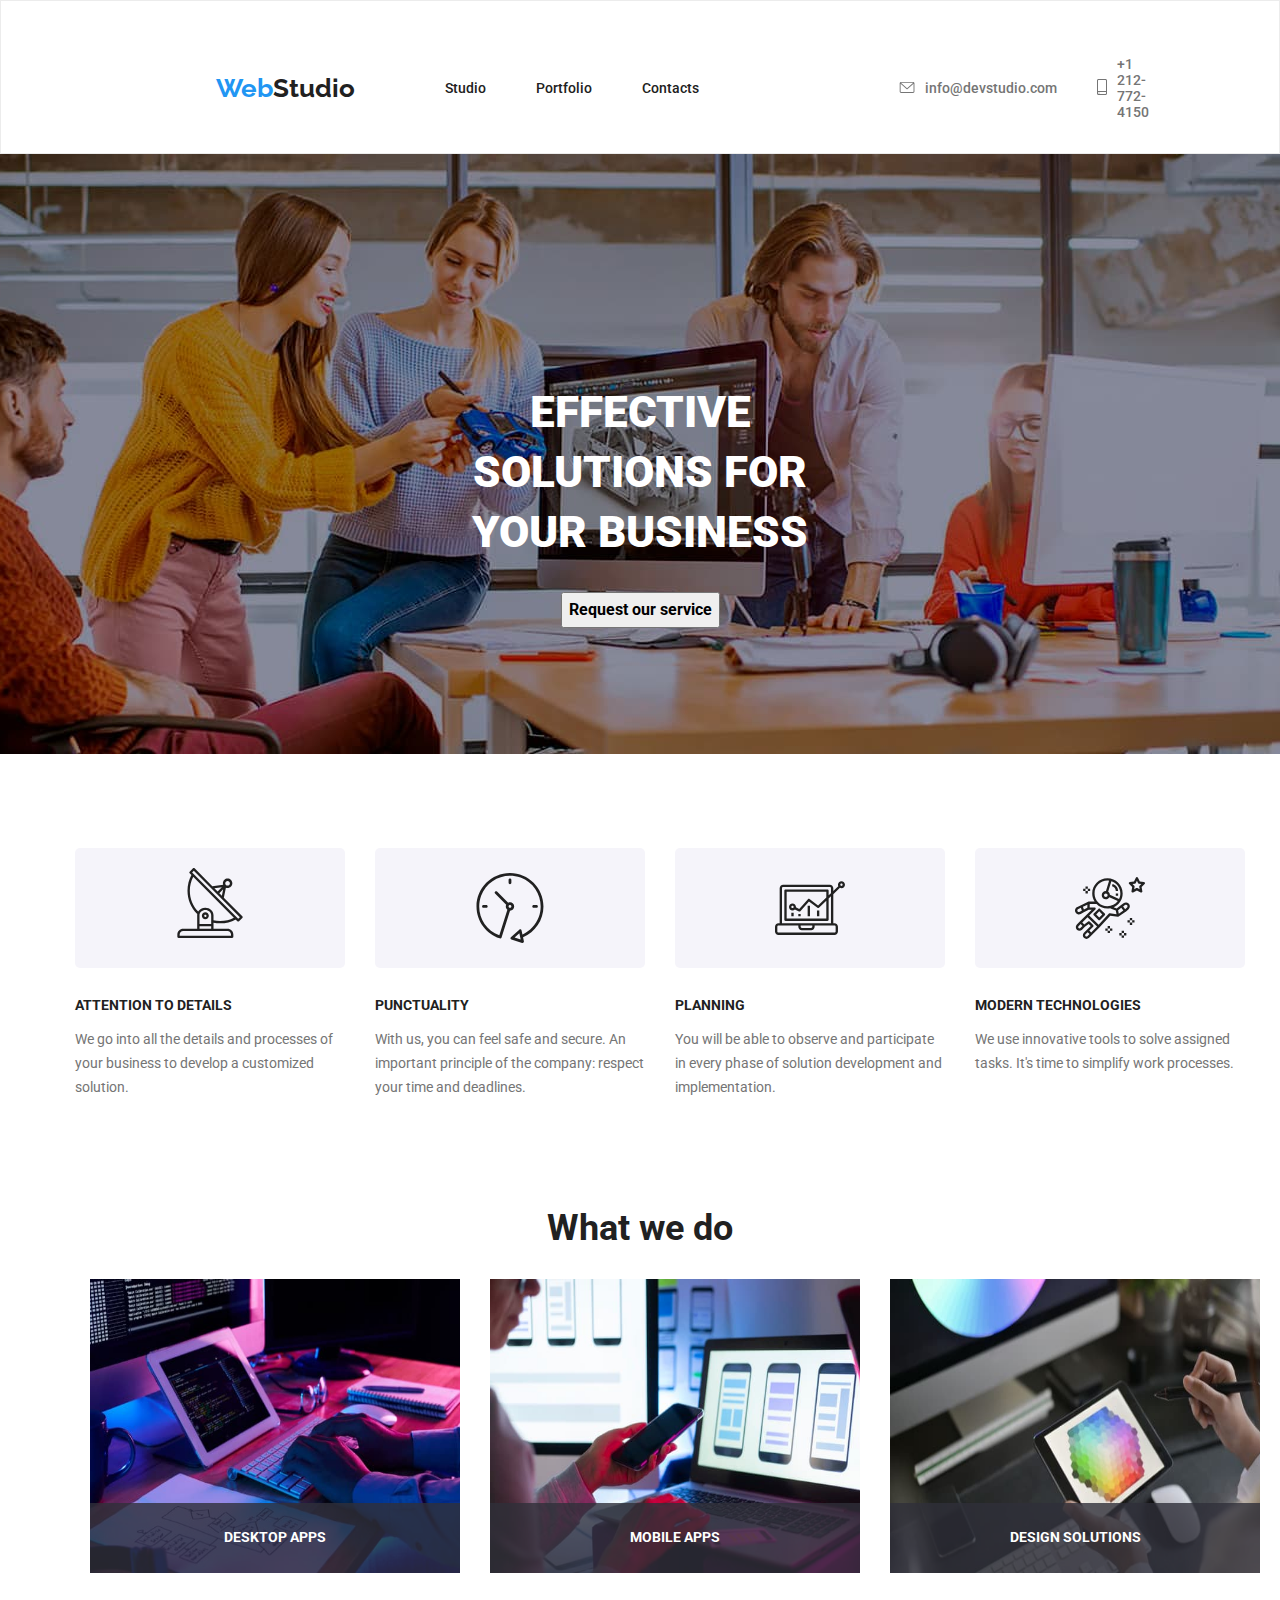
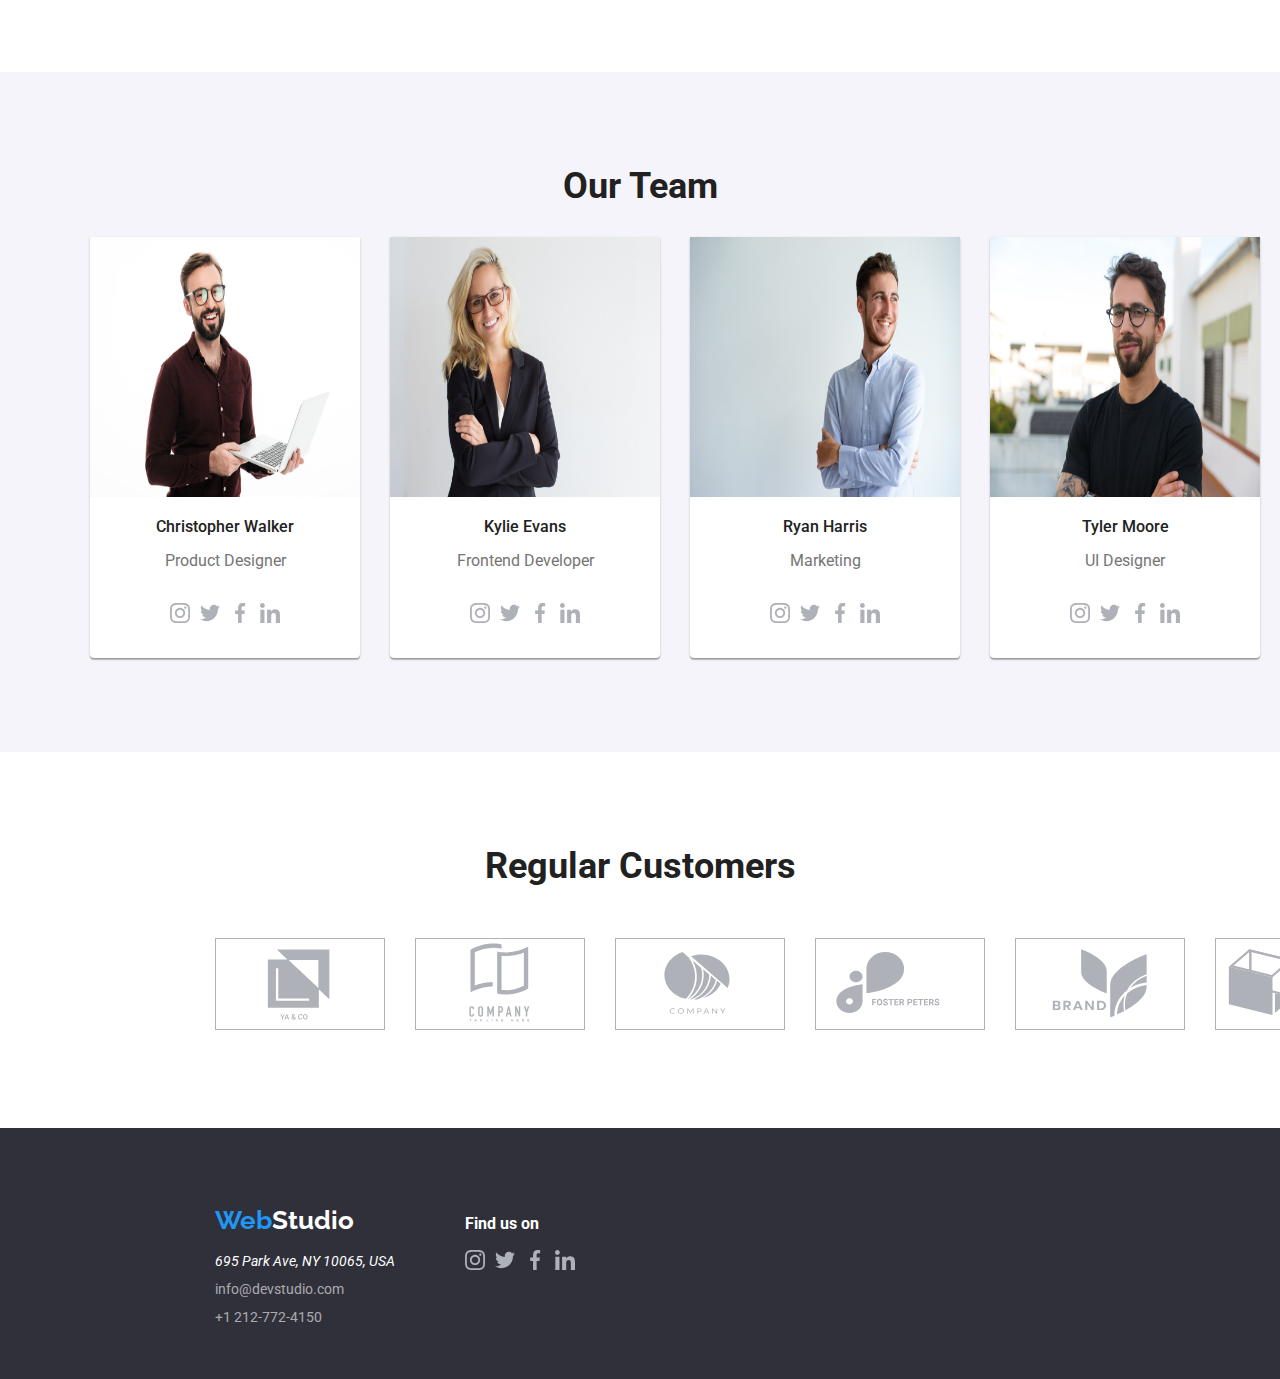
<file: index.html>
<!DOCTYPE html>
<html lang="en">
  <head>
    <meta charset="UTF-8" />
    <meta http-equiv="X-UA-Compatible" content="IE=edge" />
    <meta name="viewport" content="width=device-width, initial-scale=1.0" />
    <title>WebStudio</title>
    <link
      rel="stylesheet"
      href="https://cdnjs.cloudflare.com/ajax/libs/modern-normalize/1.1.0/modern-normalize.min.css"
    />
    <link rel="stylesheet" href="./css/styles.css" />
  </head>

  <body>
    <!--Page header-->
    <header class="global-header">
      <!-- Logo WebStudio-->
      <div class="container">
        <div class="general-navigation">
          <h2>
            <a class="logo" href="index.html">
              <span class="logo-web">Web</span><span class="logo-studio">Studio</span>
            </a>
          </h2>

          <!--Link to page -->
          <nav class="primary-navigation">
            <ul class="list nav-list-header">
              <li><a class="nav-list-bar" href="./index.html">Studio</a></li>
              <li><a class="nav-list-bar" href="./portofolio.html">Portfolio</a></li>
              <li><a class="nav-list-bar" href="./contacts.html">Contacts</a></li>
            </ul>
          </nav>

          <!--Link to e-mail and phone adress-->

          <a class="email-header" href="mailto:info@devstudio.com"
            >info@devstudio.com
            <div class="email-icon">
              <svg>
                <use href="./images/icons.svg.svg#icon-envelope"></use>
              </svg>
            </div>
          </a>

          <a class="phone-header" href="tel:+1212-772-4150"
            >+1 212-772-4150
            <div class="phone-icon">
              <svg>
                <use href="./images/icons.svg.svg#icon-smartphone"></use>
              </svg>
            </div>
          </a>
        </div>
      </div>
    </header>

    <!--Main Section-->
    <main class="main-navigation">
      <!--Hero Menu-->
      <section class="title-section">
        <div class="container">
          <h1 class="title">EFFECTIVE SOLUTIONS FOR YOUR BUSINESS</h1>
          <button data-modal-open class="request-service-btn" type="button">
            Request our service
          </button>
        </div>
      </section>

      <!--About Section-->
      <section class="section">
        <div class="container">
          <ul class="list about-list">
            <li>
              <div class="icons-list">
                <div>
                  <svg>
                    <use href="./images/icons.svg.svg#icon-antenna"></use>
                  </svg>
                </div>
              </div>
              <h3 class="list-title">ATTENTION TO DETAILS</h3>
              <p class="list-text">
                We go into all the details and processes of your business to develop a customized
                solution.
              </p>
            </li>
            <li>
              <div class="icons-list">
                <svg>
                  <use href="./images/icons.svg.svg#icon-clock"></use>
                </svg>
              </div>
              <h3 class="list-title">PUNCTUALITY</h3>
              <p class="list-text">
                With us, you can feel safe and secure. An important principle of the company:
                respect your time and deadlines.
              </p>
            </li>
            <li>
              <div class="icons-list">
                <svg>
                  <use href="./images/icons.svg.svg#icon-diagram"></use>
                </svg>
              </div>
              <h3 class="list-title">PLANNING</h3>
              <p class="list-text">
                You will be able to observe and participate in every phase of solution development
                and implementation.
              </p>
            </li>
            <li>
              <div class="icons-list">
                <svg>
                  <use href="./images/icons.svg.svg#icon-astronaut"></use>
                </svg>
              </div>
              <h3 class="list-title">MODERN TECHNOLOGIES</h3>
              <p class="list-text">
                We use innovative tools to solve assigned tasks. It's time to simplify work
                processes.
              </p>
            </li>
          </ul>
        </div>
      </section>

      <!--What We Do Section-->
      <section class="section">
        <div class="container">
          <h2 class="what-we-do">What we do</h2>
          <ul class="images">
            <li class="img-item">
              <img src="./images/img1.jpg" alt="Working on a tablet" width="370" height="294" />
              <h3 class="img-name">DESKTOP APPS</h3>
            </li>
            <li class="img-item">
              <img
                src="./images/img2.jpg"
                alt="She working on a laptop with phone in hand"
                width="370"
                height="294"
              />
              <h3 class="img-name">MOBILE APPS</h3>
            </li>
            <li class="img-item">
              <img
                src="./images/img3.jpg"
                alt="Picking a color on a tablet"
                width="370"
                height="294"
              />
              <h3 class="img-name">DESIGN SOLUTIONS</h3>
            </li>
          </ul>
        </div>
      </section>

      <!--Our Team Section-->
      <section class="section team-section">
        <div class="container">
          <h2 class="our-team">Our Team</h2>
          <ul class="team-list">
            <li class="team-img">
              <img
                src="./images/cristopher_walker.jpg"
                alt="Christopher Walker"
                width="270"
                height="260"
              />
              <h3 class="team-name">Christopher Walker</h3>
              <p class="team-profession">Product Designer</p>
              <div class="icons-social-link">
                <a href="https://www.instagram.com" class="icon" aria-label="Instagram">
                  <svg>
                    <use href="./images/icons.svg.svg#icon-instagram"></use>
                  </svg>
                </a>
                <a href="https://www.twitter.com" class="icon" aria-label="Twitter">
                  <svg>
                    <use href="./images/icons.svg.svg#icon-twitter"></use>
                  </svg>
                </a>
                <a href="https://www.facebook.com" class="icon" aria-label="Facebook">
                  <svg>
                    <use href="./images/icons.svg.svg#icon-facebook"></use>
                  </svg>
                </a>
                <a href="https://www.linkedin.com" class="icon" aria-label="LinkedIn">
                  <svg>
                    <use href="./images/icons.svg.svg#icon-linkedin"></use>
                  </svg>
                </a>
              </div>
            </li>
            <li class="team-img">
              <img src="./images/kylie_evans.jpg" alt="Kylie Evans" width="270" height="260" />
              <h3 class="team-name">Kylie Evans</h3>
              <p class="team-profession">Frontend Developer</p>
              <div class="icons-social-link">
                <a href="https://www.instagram.com" class="icon" aria-label="Instagram">
                  <svg>
                    <use href="./images/icons.svg.svg#icon-instagram"></use>
                  </svg>
                </a>
                <a href="https://www.twitter.com" class="icon" aria-label="Twitter">
                  <svg>
                    <use href="./images/icons.svg.svg#icon-twitter"></use>
                  </svg>
                </a>
                <a href="https://www.facebook.com" class="icon" aria-label="Facebook">
                  <svg>
                    <use href="./images/icons.svg.svg#icon-facebook"></use>
                  </svg>
                </a>
                <a href="https://www.linkedin.com" class="icon" aria-label="LinkedIn">
                  <svg>
                    <use href="./images/icons.svg.svg#icon-linkedin"></use>
                  </svg>
                </a>
              </div>
            </li>
            <li class="team-img">
              <img src="./images/ryan_harris.jpg" alt="Ryan Harris" width="270" height="260" />
              <h3 class="team-name">Ryan Harris</h3>
              <p class="team-profession">Marketing</p>
              <div class="icons-social-link">
                <a href="https://www.instagram.com" class="icon" aria-label="Instagram">
                  <svg>
                    <use href="./images/icons.svg.svg#icon-instagram"></use>
                  </svg>
                </a>
                <a href="https://www.twitter.com" class="icon" aria-label="Twitter">
                  <svg>
                    <use href="./images/icons.svg.svg#icon-twitter"></use>
                  </svg>
                </a>
                <a href="https://www.facebook.com" class="icon" aria-label="Facebook">
                  <svg>
                    <use href="./images/icons.svg.svg#icon-facebook"></use>
                  </svg>
                </a>
                <a href="https://www.linkedin.com" class="icon" aria-label="LinkedIn">
                  <svg>
                    <use href="./images/icons.svg.svg#icon-linkedin"></use>
                  </svg>
                </a>
              </div>
            </li>
            <li class="team-img">
              <img src="./images/tyler_moore.jpg" alt="Tyler Moore" width="270" height="260" />
              <h3 class="team-name">Tyler Moore</h3>
              <p class="team-profession">UI Designer</p>
              <div class="icons-social-link">
                <a href="https://www.instagram.com" class="icon" aria-label="Instagram">
                  <svg>
                    <use href="./images/icons.svg.svg#icon-instagram"></use>
                  </svg>
                </a>
                <a href="https://www.twitter.com" class="icon" aria-label="Twitter">
                  <svg>
                    <use href="./images/icons.svg.svg#icon-twitter"></use>
                  </svg>
                </a>
                <a href="https://www.facebook.com" class="icon" aria-label="Facebook">
                  <svg>
                    <use href="./images/icons.svg.svg#icon-facebook"></use>
                  </svg>
                </a>
                <a href="https://www.linkedin.com" class="icon" aria-label="LinkedIn">
                  <svg>
                    <use href="./images/icons.svg.svg#icon-linkedin"></use>
                  </svg>
                </a>
              </div>
            </li>
          </ul>
        </div>
      </section>

      <!--Regular Customers Section-->
      <section class="section regular-customers">
        <div class="container">
          <h2 class="regular-customers-title">Regular Customers</h2>
          <div class="customers-images">
            <div>
              <svg>
                <use href="./images/icons.svg.svg#icon-logo-1"></use>
              </svg>
            </div>

            <div>
              <svg>
                <use href="./images/icons.svg.svg#icon-logo-2"></use>
              </svg>
            </div>
            <div>
              <svg>
                <use href="./images/icons.svg.svg#icon-logo-3"></use>
              </svg>
            </div>
            <div>
              <svg>
                <use href="./images/icons.svg.svg#icon-logo-4"></use>
              </svg>
            </div>
            <div>
              <svg>
                <use href="./images/icons.svg.svg#icon-logo-5"></use>
              </svg>
            </div>
            <div>
              <svg>
                <use href="./images/icons.svg.svg#icon-logo-6"></use>
              </svg>
            </div>
          </div>
        </div>
      </section>
    </main>

    <!--Footer page-->
    <footer class="global-footer">
      <div class="container footer-icons">
        <div>
          <h2>
            <a class="logo" href="index.html"
              ><span class="logo-web">Web</span><span class="logo-studio-footer">Studio</span></a
            >
          </h2>
          <address class="map-adress">695 Park Ave, NY 10065, USA</address>
          <a class="email-footer" href="mailto:info@devstudio.com">info@devstudio.com</a>
          <a class="phone-footer" href="tel:+1212-772-4150">+1 212-772-4150</a>
        </div>
        <div class="find-us-footer">
          <h3 class="find-us-on">Find us on</h3>
          <div class="icons-social-link-footer">
            <a href="https://www.instagram.com" class="icon" aria-label="Instagram">
              <svg>
                <use href="./images/icons.svg.svg#icon-instagram"></use>
              </svg>
            </a>
            <a href="https://www.twitter.com" class="icon" aria-label="Twitter">
              <svg>
                <use href="./images/icons.svg.svg#icon-twitter"></use>
              </svg>
            </a>
            <a href="https://www.facebook.com" class="icon" aria-label="Facebook">
              <svg>
                <use href="./images/icons.svg.svg#icon-facebook"></use>
              </svg>
            </a>
            <a href="https://www.linkedin.com" class="icon" aria-label="LinkedIn">
              <svg>
                <use href="./images/icons.svg.svg#icon-linkedin"></use>
              </svg>
            </a>
          </div>
        </div>
      </div>
    </footer>

    <!--Modal-->
    <div class="modal is-hidden" data-modal>
      <div class="modal-content">
        <button class="close-btn" data-modal-close>&times;</button>
        Continutul modalului
      </div>
    </div>

    <script src="./js/modal.js" type="text/javascript"></script>
    <script>
      feather.replace();
    </script>
  </body>
</html>
</file>
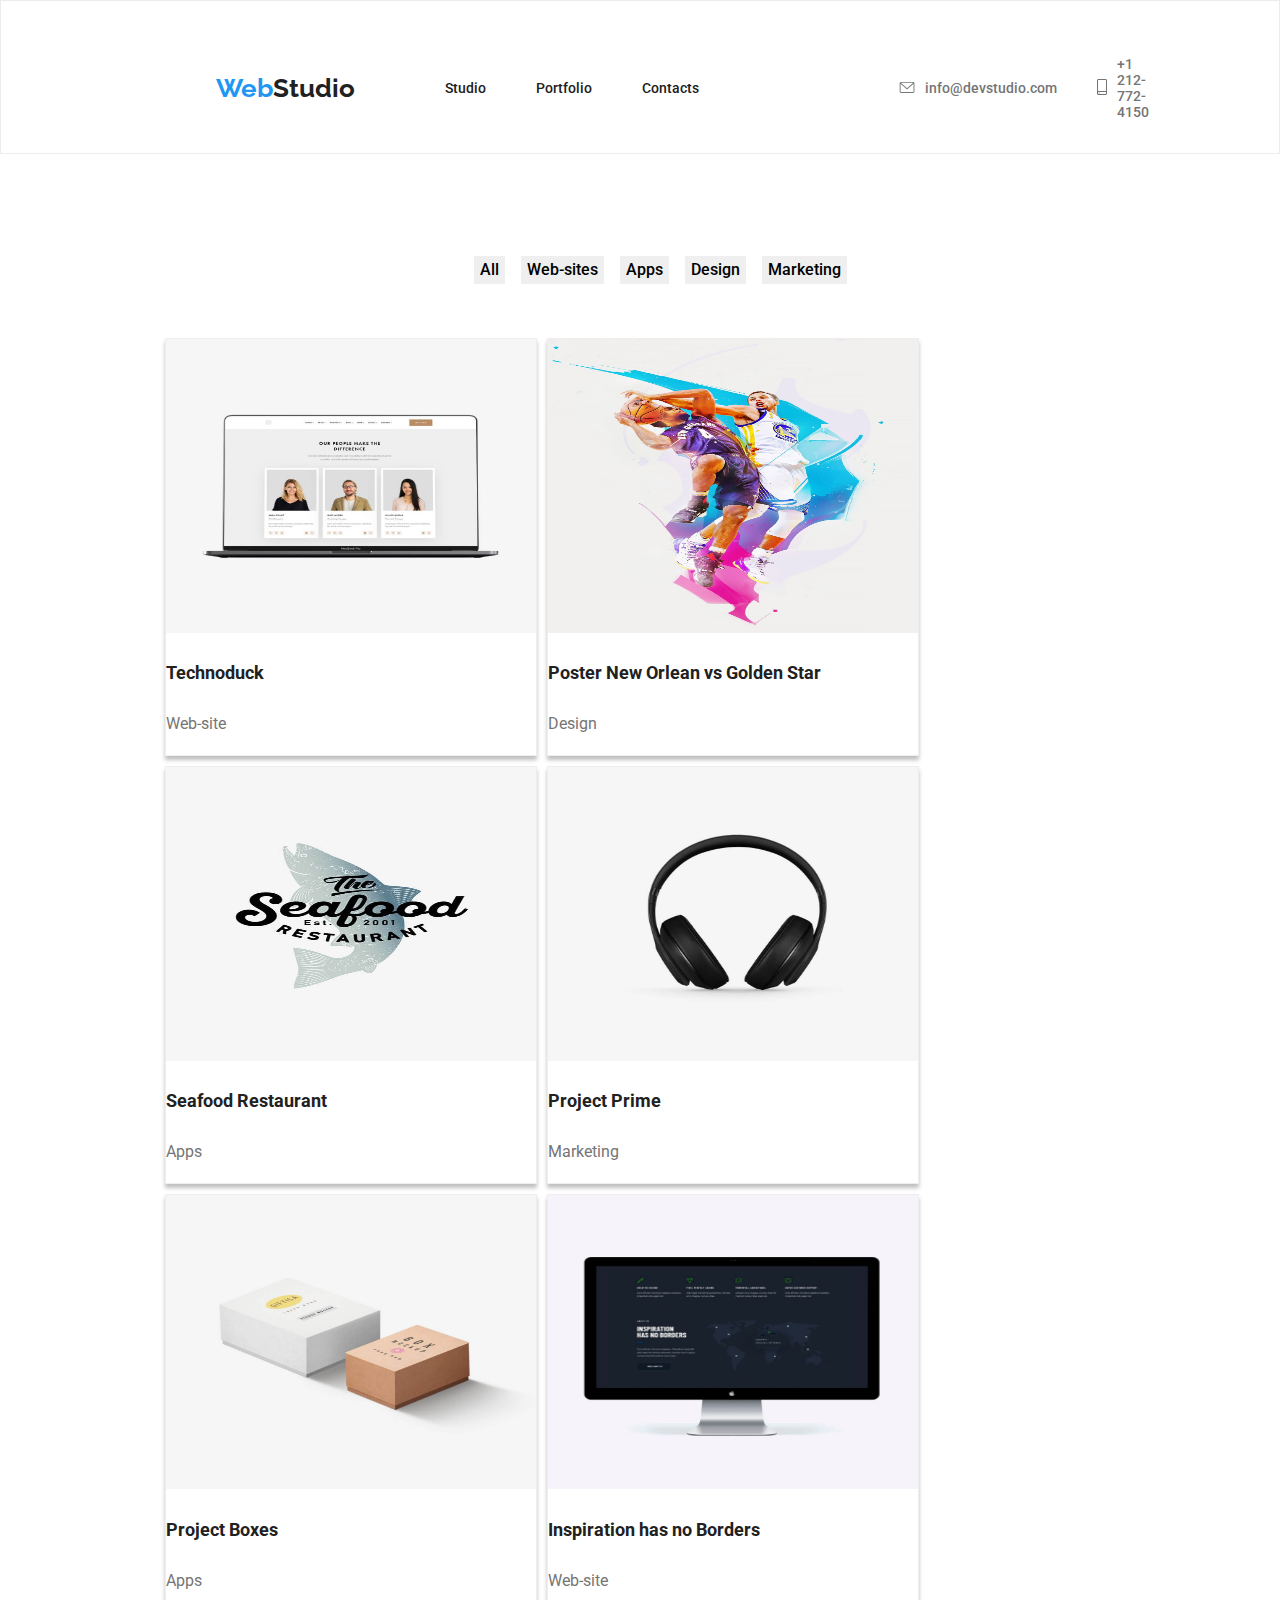
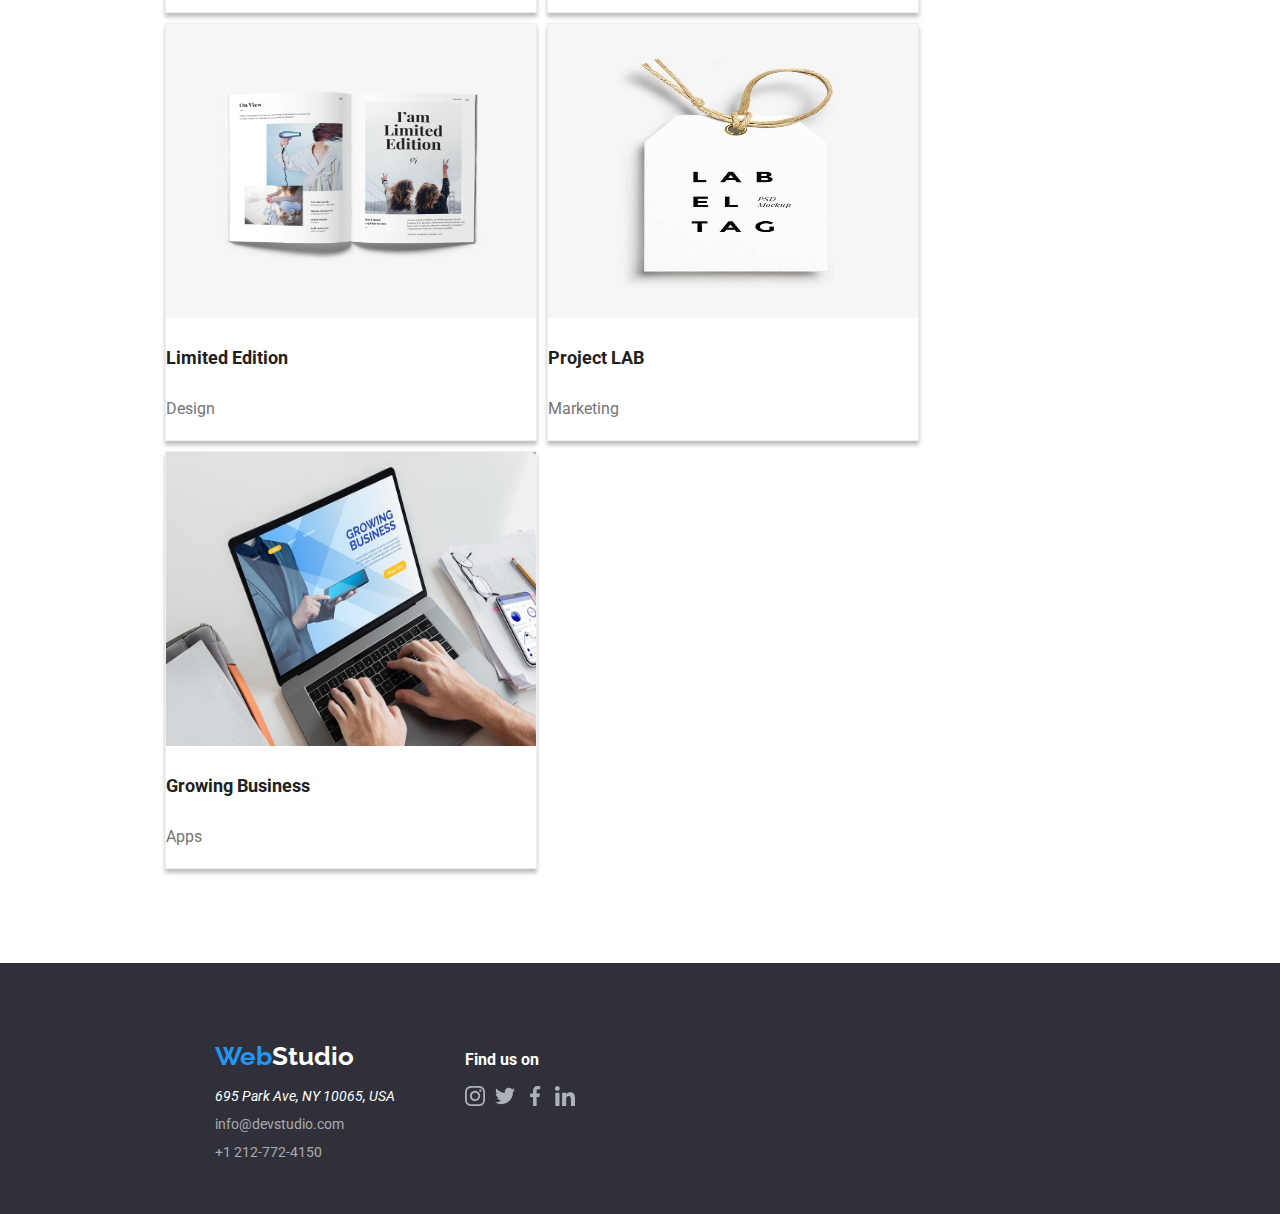
<file: portofolio.html>
<!DOCTYPE html>
<html lang="en">
  <head>
    <meta charset="UTF-8" />
    <meta http-equiv="X-UA-Compatible" content="IE=edge" />
    <meta name="viewport" content="width=device-width, initial-scale=1.0" />
    <title>Portofolio</title>
    <link
      rel="stylesheet"
      href="https://cdnjs.cloudflare.com/ajax/libs/modern-normalize/1.1.0/modern-normalize.min.css"
    />
    <link rel="stylesheet" href="./css/styles.css" />
  </head>
  <body>
    <!--Page header-->
    <header class="global-header">
      <!-- Logo WebStudio-->
      <div class="container">
        <div class="general-navigation">
          <h2>
            <a class="logo" href="index.html">
              <span class="logo-web">Web</span><span class="logo-studio">Studio</span>
            </a>
          </h2>

          <!--Link to page -->
          <nav class="primary-navigation">
            <ul class="list nav-list-header">
              <li><a class="nav-list-bar" href="./index.html">Studio</a></li>
              <li><a class="nav-list-bar" href="./portofolio.html">Portfolio</a></li>
              <li><a class="nav-list-bar" href="./contacts.html">Contacts</a></li>
            </ul>
          </nav>

          <!--Link to e-mail and phone adress-->

          <a class="email-header" href="mailto:info@devstudio.com"
            >info@devstudio.com
            <div class="email-icon">
              <svg>
                <use href="./images/icons.svg.svg#icon-envelope"></use>
              </svg>
            </div>
          </a>
          <a class="phone-header" href="tel:+1212-772-4150"
            >+1 212-772-4150
            <div class="phone-icon">
              <svg>
                <use href="./images/icons.svg.svg#icon-smartphone"></use>
              </svg>
            </div>
          </a>
        </div>
      </div>
    </header>
    <main>
      <section class="section">
        <div class="container">
          <ul class="list button-list">
            <li><button class="nav-btn" type="button">All</button></li>
            <li><button class="nav-btn" type="button">Web-sites</button></li>
            <li><button class="nav-btn" type="button">Apps</button></li>
            <li><button class="nav-btn" type="button">Design</button></li>
            <li><button class="nav-btn" type="button">Marketing</button></li>
          </ul>
        </div>
      </section>

      <section class="section">
        <div class="container">
          <ul class="images-cards list">
            <li class="photo">
              <div class="img-transform">
                <img src="./images/technoduck.jpg" alt="Technoduck" width="370" height="294" />
                <div class="text">
                  <p>
                    Technoduck is a state-of-the-art coronavirus distribution platform. Companies
                    use this platform for digital espionage and attacks on competitors' secure
                    servers.
                  </p>
                </div>
              </div>
              <h3 class="photo-name">Technoduck</h3>
              <p class="photo-text">Web-site</p>
            </li>

            <li class="photo">
              <div class="img-transform">
                <img
                  src="./images/poster_new_orlean_vs_golden_star.jpg"
                  alt="Poster New Orlean vs Golden Star"
                  width="370"
                  height="294"
                />
                <div class="text">
                  <p>
                    Poster New Orlean vs Golden Star is a state-of-the-art coronavirus distribution
                    platform. Companies use this platform for digital espionage and attacks on
                    competitors' secure servers.
                  </p>
                </div>
              </div>
              <h3 class="photo-name">Poster New Orlean vs Golden Star</h3>
              <p class="photo-text">Design</p>
            </li>

            <li class="photo">
              <div class="img-transform">
                <img
                  src="./images/seafood_restaurant.jpg"
                  alt="Seafood Restaurant"
                  width="370"
                  height="294"
                />
                <div class="text">
                  <p>
                    Seafood Restaurant is a state-of-the-art coronavirus distribution platform.
                    Companies use this platform for digital espionage and attacks on competitors'
                    secure servers.
                  </p>
                </div>
              </div>
              <h3 class="photo-name">Seafood Restaurant</h3>
              <p class="photo-text">Apps</p>
            </li>

            <li class="photo">
              <div class="img-transform">
                <img
                  src="./images/project_prime.jpg"
                  alt="Project Prime"
                  width="370"
                  height="294"
                />
                <div class="text">
                  <p>
                    Project Prime is a state-of-the-art coronavirus distribution platform. Companies
                    use this platform for digital espionage and attacks on competitors' secure
                    servers.
                  </p>
                </div>
              </div>
              <h3 class="photo-name">Project Prime</h3>
              <p class="photo-text">Marketing</p>
            </li>

            <li class="photo">
              <div class="img-transform">
                <img
                  src="./images/project_boxes.jpg"
                  alt="Project Boxes"
                  width="370"
                  height="294"
                />
                <div class="text">
                  <p>
                    Project Boxes is a state-of-the-art coronavirus distribution platform. Companies
                    use this platform for digital espionage and attacks on competitors' secure
                    servers.
                  </p>
                </div>
              </div>

              <h3 class="photo-name">Project Boxes</h3>
              <p class="photo-text">Apps</p>
            </li>

            <li class="photo">
              <div class="img-transform">
                <img
                  src="./images/inspiration_has_no_borders.jpg"
                  alt="Inspiration has no Borders"
                  width="370"
                  height="294"
                />
                <div class="text">
                  <p>
                    Inspiration has no Borders is a state-of-the-art coronavirus distribution
                    platform. Companies use this platform for digital espionage and attacks on
                    competitors' secure servers.
                  </p>
                </div>
              </div>
              <h3 class="photo-name">Inspiration has no Borders</h3>
              <p class="photo-text">Web-site</p>
            </li>

            <li class="photo">
              <div class="img-transform">
                <img src="./images/limited_edition.jpg" alt="Design" width="370" height="294" />
                <div class="text">
                  <p>
                    Limited Edition is a state-of-the-art coronavirus distribution platform.
                    Companies use this platform for digital espionage and attacks on competitors'
                    secure servers.
                  </p>
                </div>
              </div>
              <h3 class="photo-name">Limited Edition</h3>
              <p class="photo-text">Design</p>
            </li>

            <li class="photo">
              <div class="img-transform">
                <img src="./images/project_lab.jpg" alt="Project LAB" width="370" height="294" />
                <div class="text">
                  <p>
                    Project LAB is a state-of-the-art coronavirus distribution platform. Companies
                    use this platform for digital espionage and attacks on competitors' secure
                    servers.
                  </p>
                </div>
              </div>
              <h3 class="photo-name">Project LAB</h3>
              <p class="photo-text">Marketing</p>
            </li>

            <li class="photo">
              <div class="img-transform">
                <img
                  src="./images/growing_business.jpg"
                  alt="Growing Business"
                  width="370"
                  height="294"
                />
                <div class="text">
                  <p>
                    Growing Business is a state-of-the-art coronavirus distribution platform.
                    Companies use this platform for digital espionage and attacks on competitors'
                    secure servers.
                  </p>
                </div>
              </div>
              <h3 class="photo-name">Growing Business</h3>
              <p class="photo-text">Apps</p>
            </li>
          </ul>
        </div>
      </section>
    </main>

    <footer class="global-footer">
      <div class="container footer-icons">
        <div>
          <h2>
            <a class="logo" href="index.html"
              ><span class="logo-web">Web</span><span class="logo-studio-footer">Studio</span></a
            >
          </h2>
          <address class="map-adress">695 Park Ave, NY 10065, USA</address>
          <a class="email-footer" href="mailto:info@devstudio.com">info@devstudio.com</a>
          <a class="phone-footer" href="tel:+1212-772-4150">+1 212-772-4150</a>
        </div>
        <div class="find-us-footer">
          <h3 class="find-us-on">Find us on</h3>
          <div class="icons-social-link-footer">
            <a href="https://www.instagram.com" class="icon" aria-label="Instagram">
              <svg>
                <use href="./images/icons.svg.svg#icon-instagram"></use>
              </svg>
            </a>
            <a href="https://www.twitter.com" class="icon" aria-label="Twitter">
              <svg>
                <use href="./images/icons.svg.svg#icon-twitter"></use>
              </svg>
            </a>
            <a href="https://www.facebook.com" class="icon" aria-label="Facebook">
              <svg>
                <use href="./images/icons.svg.svg#icon-facebook"></use>
              </svg>
            </a>
            <a href="https://www.linkedin.com" class="icon" aria-label="LinkedIn">
              <svg>
                <use href="./images/icons.svg.svg#icon-linkedin"></use>
              </svg>
            </a>
          </div>
        </div>
      </div>
    </footer>
  </body>
</html>
</file>
<file: css/styles.css>
@import url("https://fonts.googleapis.com/css2?family=Raleway:wght@700&family=Roboto:wght@400;500;700;900&display=swap");

:root {
  --text-font-family: "Roboto", sans-serif;
  --logo-font-family: "Raleway", sans-serif;
  --link-text-color: #212121;
  --text-color: #757575;
  --backround-text-color: #ffffff;
  --backround-title-footer-color: #2f303a;
  --hover-focus-color: #2196f3;
  --email-phone-footer-color: #ffffff99;
  --backround-our-team-color: #f5f4fa;
  --icon-link-color: #afb1b8;
}

body {
  font-family: var(--text-font-family);
  background: var(--backround-text-color);
  color: var(--link-text-color);
}
.container {
  max-width: 1200px;
  margin: 0 auto;
}

.global-header {
  font-weight: 500;
  font-style: medium;
  font-size: 14px;
  line-height: 1.14;
  background-color: var(--backround-text-color);
  padding-top: 24px;
  padding-right: 215px;
  padding-left: 215px;
  border: 1px solid #ececec;
}

/*logo*/
.logo {
  font-family: var(--logo-font-family);
  font-weight: 700;
  font-style: bold;
  font-size: 26px;
  line-height: 1.19;
  text-align: left;
  vertical-align: top;
  letter-spacing: 3%;
  text-decoration: none;
  padding-top: 24px;
  padding-bottom: 25px;
}

.logo-web {
  color: var(--hover-focus-color);
}

.logo-studio {
  color: var(--link-text-color);
}

.logo:hover > *,
.logo:focus > * {
  color: var(--hover-focus-color);
}

/*header-navigatin*/
.primary-navigation a {
  color: var(--link-text-color);
  text-align: left;
  vertical-align: top;
  letter-spacing: 2%;
  list-style-type: none;
  text-decoration: none;
  margin-left: 50px;
  padding-top: 32px;
  padding-bottom: 32px;
  -weblit-transition: width 2s;
  transition: width 2s;
}

.primary-navigation a:hover,
.primary-navigation a:focus {
  color: var(--hover-focus-color);
  outline: none;
  width: 30px;
}

.email-header {
  list-style-type: none;
  text-align: left;
  vertical-align: top;
  letter-spacing: 2%;
  text-decoration: none;
  color: var(--text-color);
  padding-top: 32px;
  padding-bottom: 32px;
  margin-left: 200px;
}

.email-icon svg {
  width: 16px;
  height: 12px;
}

.email-header {
  display: flex;
  flex-direction: row-reverse;
  gap: 10px;
}

.email-icon svg:hover,
.email-icon svg:focus {
  color: var(--hover-focus-color);
}

.phone-header {
  list-style-type: none;
  text-align: left;
  vertical-align: top;
  letter-spacing: 2%;
  text-decoration: none;
  color: var(--text-color);
  padding-top: 32px;
  padding-bottom: 32px;
  margin-left: 40px;
}

.phone-header {
  display: flex;
  flex-direction: row-reverse;
  align-items: center;
  gap: 10px;
}

.phone-icon svg {
  width: 10px;
  height: 16px;
}

.phone-icon svg:hover,
.phone-icon svg:focus {
  color: var(--hover-focus-color);
}

.email-header:hover,
.email-header:focus {
  color: var(--hover-focus-color);
}

.phone-header:hover,
.phone-header:focus {
  color: var(--hover-focus-color);
}

.general-navigation {
  display: flex;
  justify-content: space-between;
  align-items: center;
}

.nav-list-header {
  display: flex;
}

.nav-list-bar {
  position: relative;
}

.nav-list-bar::after {
  display: none;
  position: absolute;
  content: "";
  width: 100%;
  height: 3px;
  border-bottom: 4px solid;
  border-radius: 2px;
  bottom: -2px;
  left: 0;
}

.nav-list-bar:hover::after,
.nav-list-bar:focus::after {
  color: var(--hover-focus-color);
  display: block;
}

/*title*/
.title-section {
  background-color: var(--backround-title-footer-color);
  text-align: center;
  height: 600px;
  padding-top: 200px;
  padding-right: 452px;
  padding-left: 452px;
  padding-bottom: 280px;
  background-image: url(/images/img-backround-title.jpg);
  background-position: center;
  background-repeat: no-repeat;
}

.title {
  font-weight: 900;
  font-size: 44px;
  line-height: 1.36;
  text-transform: uppercase;
  vertical-align: top;
  letter-spacing: 6%;
  color: var(--backround-text-color);
}
/*button*/
.request-service-btn {
  font-weight: 700;
  font-style: bold;
  font-size: 16px;
  line-height: 1.87;
  letter-spacing: 6%;
  cursor: pointer;
}

.request-service-btn:hover,
.request-service-btn:focus {
  color: var(--backround-text-color);
  background-color: var(--hover-focus-color);
}

/*main-list*/
.section {
  margin-top: 94px;
  margin-bottom: 94px;
  padding-left: 215px;
  padding-right: 215px;
}

.list {
  list-style-type: none;
}

.about-list {
  display: flex;
  gap: 30px;
  justify-content: center;
}

.icons-list {
  display: flex;
  justify-content: center;
  background-color: var(--backround-our-team-color);
  border-radius: 5px;
  align-items: flex-end;
  width: 270px;
  height: 120px;
}

.icons-list svg {
  width: 70px;
  height: 70px;
  margin: 25px 100px;
}

.icon-list:hover,
.icon-list:focus {
  color: var(--hover-focus-color);
}

.list-title {
  font-weight: 700;
  font-style: bold;
  font-size: 14px;
  line-height: 1.14;
  text-align: left;
  vertical-align: top;
  letter-spacing: 3%;
  margin-top: 30px;
  margin-bottom: 10px;
}

.list-text {
  font-size: 14px;
  line-height: 1.71;
  text-align: left;
  vertical-align: top;
  letter-spacing: 3%;
  color: var(--text-color);
}

/*what-we-do-section*/
.what-we-do {
  font-weight: 700;
  font-style: bold;
  font-size: 36px;
  line-height: 1.16;
  text-align: center;
  vertical-align: top;
  letter-spacing: 3%;
  margin-bottom: 50 px;
}

.images {
  display: flex;
  justify-content: center;
}

.img-item {
  list-style-type: none;
  margin-left: 30px;
  position: relative;
  z-index: 1;
}

.img-name {
  font-weight: 700;
  font-style: bold;
  font-size: 14px;
  line-height: 1.14;
  text-align: center;
  vertical-align: top;
  letter-spacing: 3%;
  color: var(--backround-text-color);
}

.img-name {
  position: absolute;
  top: 210px;
  left: 0px;
  background: #2f303acc;
  z-index: 2;
  height: 70px;
  width: 370px;
  display: flex;
  align-items: center;
  justify-content: center;
}

/*our-team-section*/
.team-section {
  background-color: var(--backround-our-team-color);
}

.our-team {
  font-weight: 700;
  font-style: bold;
  font-size: 36px;
  line-height: 1.16;
  text-align: center;
  vertical-align: top;
  letter-spacing: 3%;
  margin-bottom: 50 px;
  padding-top: 94px;
}

.team-list {
  display: flex;
  justify-content: center;
  padding-bottom: 94px;
}

.team-img {
  list-style-type: none;
  margin-left: 30px;
  border-radius: 0px 0px 4px 4px;
  box-shadow: 0px 1px 3px #0000001f, 0px 1px 1px #00000024, 0px 2px 1px #00000033;
  background-color: var(--backround-text-color);
}
.team-name {
  font-weight: 500;
  font-style: medium;
  font-size: 16px;
  line-height: 1.18;
  vertical-align: top;
  letter-spacing: 3%;
  text-align: center;
}

.team-profession {
  font-size: 16px;
  line-height: 1.18;
  color: var(--text-color);
  text-align: center;
}

.icons-social-link {
  padding-top: 16px;
  padding-bottom: 30px;
  display: flex;
  justify-content: center;
  gap: 10px;
  color: var(--icon-link-color);
}
.icons-social-link .icon {
  color: var(--icon-link-color);
}
.icons-social-link .icon:hover,
.icons-social-link .icon:focus {
  color: var(--backround-text-color);
  background-color: var(--hover-focus-color);
  cursor: pointer;
}

.icon svg {
  width: 20px;
  height: 20px;
}

/*Regular Customers Section*/
.regular-customers-title {
  font-weight: 700;
  font-style: bold;
  font-size: 36px;
  line-height: 1.16;
  text-align: center;
  vertical-align: top;
  letter-spacing: 3%;
  margin-bottom: 50px;
  margin-top: 94px;
}

.customers-images {
  display: flex;
  justify-content: space-between;
  gap: 30px;
}

.customers-images svg {
  width: 170px;
  height: 92px;
  color: var(--icon-link-color);
  border: 1px solid;
}

.customers-images svg:hover,
.customers-images svg:focus {
  color: var(--hover-focus-color);
  cursor: pointer;
}

/*footer*/
.global-footer {
  font-size: 14px;
  line-height: 1.14;
  letter-spacing: 3%;
  background-color: var(--backround-title-footer-color);
  height: 251px;
  padding-top: 60px;
  padding-left: 215px;
  padding-right: 215px;
  padding-bottom: 160px;
}

.logo-studio-footer {
  color: var(--backround-text-color);
  margin-bottom: 28px;
}

.logo-studio-footer:hover,
.logo-studio-footer:focus {
  color: var(--hover-focus-color);
}

.map-adress {
  color: var(--backround-text-color);
  margin-bottom: 12px;
}

.email-footer {
  color: var(--email-phone-footer-color);
  text-decoration: none;
  margin-bottom: 12px;
}

.phone-footer {
  color: var(--email-phone-footer-color);
  text-decoration: none;
  display: flex;
  margin-top: 12px;
}

.email-footer:hover,
.email-footer:focus {
  color: var(--hover-focus-color);
}

.phone-footer:hover,
.phone-footer:focus {
  color: var(--hover-focus-color);
}
.find-us-on {
  color: var(--backround-text-color);
  margin-left: 70px;
}

.footer-icons {
  display: flex;
  align-items: baseline;
}

.icons-social-link-footer {
  display: flex;
  gap: 10px;
  margin-left: 70px;
}

.icons-social-link-footer svg {
  color: var(--icon-link-color);
}

.icons-social-link-footer svg:hover,
.icons-social-link-footer svg:focus {
  color: var(--backround-text-color);
  background-color: var(--hover-focus-color);
  cursor: pointer;
}

/*page-2-portofolio*/
.nav-btn {
  font-weight: 500;
  font-style: medium;
  font-size: 16px;
  line-height: 1.62;
  text-align: center;
  vertical-align: top;
  letter-spacing: 3%;
  border: none;
  cursor: pointer;
  margin: 8px;
  margin-bottom: 50px;
}

.nav-btn:hover,
.nav-btn:focus {
  background-color: var(--hover-focus-color);
  color: var(--backround-text-color);
}

.photo .photo-name {
  font-weight: 700;
  font-style: bold;
  font-size: 18px;
  line-height: 2;
  text-align: left;
  vertical-align: top;
  letter-spacing: 6%;
}

.photo .photo-text {
  font-size: 16px;
  line-height: 1.87;
  text-align: left;
  vertical-align: top;
  letter-spacing: 3%;
  color: var(--text-color);
}

.button-list {
  display: flex;
  justify-content: center;
}

.images-cards {
  display: flex;
  flex-wrap: wrap;
  margin-left: -100px;
  margin-top: -100px;
}

.photo {
  margin-left: 10px;
  margin-top: 10px;
}

.photo {
  flex-basis: calc((100% - 30px) / 3);
}

.photo > img {
  align-self: flex-start;
}

.photo {
  border: 1px solid #eeeeee;
  box-shadow: 0px 4px 4px 0px #00000040;
}

.img-transform {
  position: relative;
  overflow: hidden;
  cursor: pointer;
}

.text p {
  font-size: 18px;
  line-height: 1.55px;
  line-height: 133%;
  vertical-align: top;
  letter-spacing: 3%;
  padding-top: 63px;
  padding-bottom: 91px;
  padding-left: 24px;
  padding-right: 24px;
}

.text {
  position: absolute;
  bottom: 0;
  right: 0;
  width: 370px;
  height: 0;
  text-align: center;
  background: #2196f3e5;
  transition: height 0.7s ease-out;
  display: flex;
  flex-wrap: wrap;
  align-items: center;
}

.img-transform:hover > .text {
  height: 294px;
}

/*Modal*/
.modal {
  position: fixed;
  top: 0;
  bottom: 0;
  left: 0;
  right: 0;
  background: rgba(25, 28, 38, 0.2);
  width: 100vw;
  height: 100vh;
  display: flex;
  justify-content: center;
  align-items: center;
  opacity: 1;
  transition: opacity var(--transition);
}

.modal-content {
  padding: 8px;
  background: var(--backround-text-color);
  width: 528px;
  margin: 0 auto;
  height: 581px;
  position: relative;
}

.is-hidden {
  opacity: 0;
  visibility: hidden;
}

.close-btn {
  background: var(--backround-text-color);
  border: 1px solid #0000001a;
  cursor: pointer;
  outline: none;
  position: absolute;
  right: 8px;
  top: 8px;
  transition: color var(--transition);
  transition: background-color 500ms linear, transform 500ms ease-in-out 500ms;
}

.close-btn:hover,
.close-btn:focus {
  background: var(--hover-focus-color);
}

.modal:hover,
.modal:focus {
  transform: scale(1.05);
}
</file>
